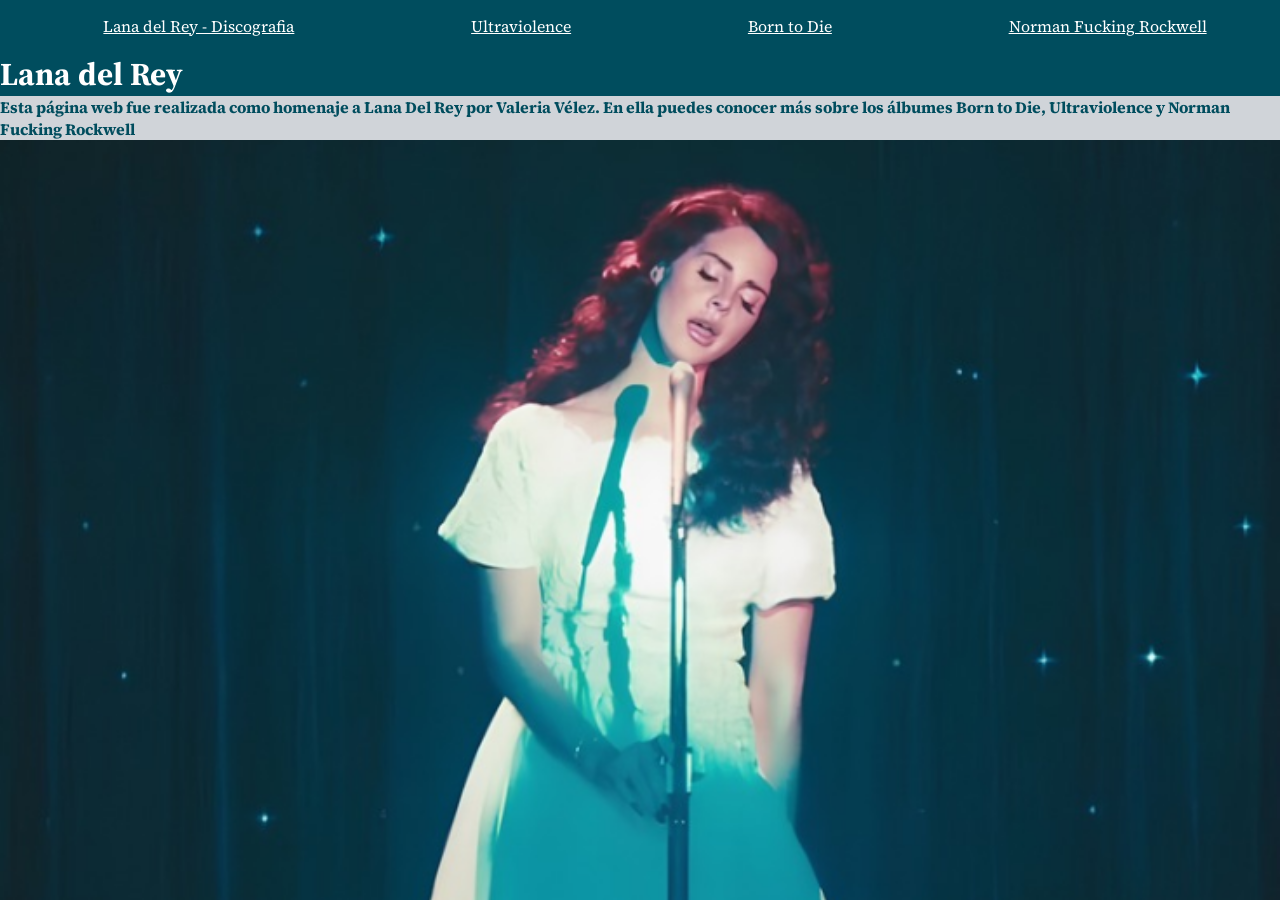
<file: index.html>
<!DOCTYPE html>
<html lang="en">
<head>
    <meta charset="UTF-8">
    <meta name="viewport" content="width=device-width, initial-scale=1.0">
    <title>Document</title>
    <link rel="preconnect" href="https://fonts.googleapis.com">
<link rel="preconnect" href="https://fonts.gstatic.com" crossorigin>
<link href="https://fonts.googleapis.com/css2?family=Playfair+Display:ital,wght@0,400..900;1,400..900&display=swap" rel="stylesheet">
    <link rel="stylesheet" href="style.css">

    
    <link rel="preconnect" href="https://fonts.googleapis.com">
<link rel="preconnect" href="https://fonts.gstatic.com" crossorigin>
<link href="https://fonts.googleapis.com/css2?family=Playfair+Display:ital,wght@0,400..900;1,400..900&family=Source+Serif+4:ital,opsz,wght@0,8..60,200..900;1,8..60,200..900&display=swap" rel="stylesheet">
</head>
<body>
    <nav>
        <a href="index.html">Lana del Rey - Discografia</a>
        <a href="Ultraviolence.html">Ultraviolence</a>
        <a href="Born to Die.html">Born to Die</a>
        <a href="Norman Fucking Rockwell.html">Norman Fucking Rockwell</a>
    </nav>
    
    <h1> Lana del Rey</h1>
    <h2>Esta página web fue realizada como homenaje a Lana Del Rey por Valeria Vélez. En ella puedes conocer más sobre los álbumes Born to Die, Ultraviolence y Norman Fucking Rockwell</h2>
    

    <h3 style="background-color: rgb (229, 233, 221);"
   
><body>
</html>
</file>
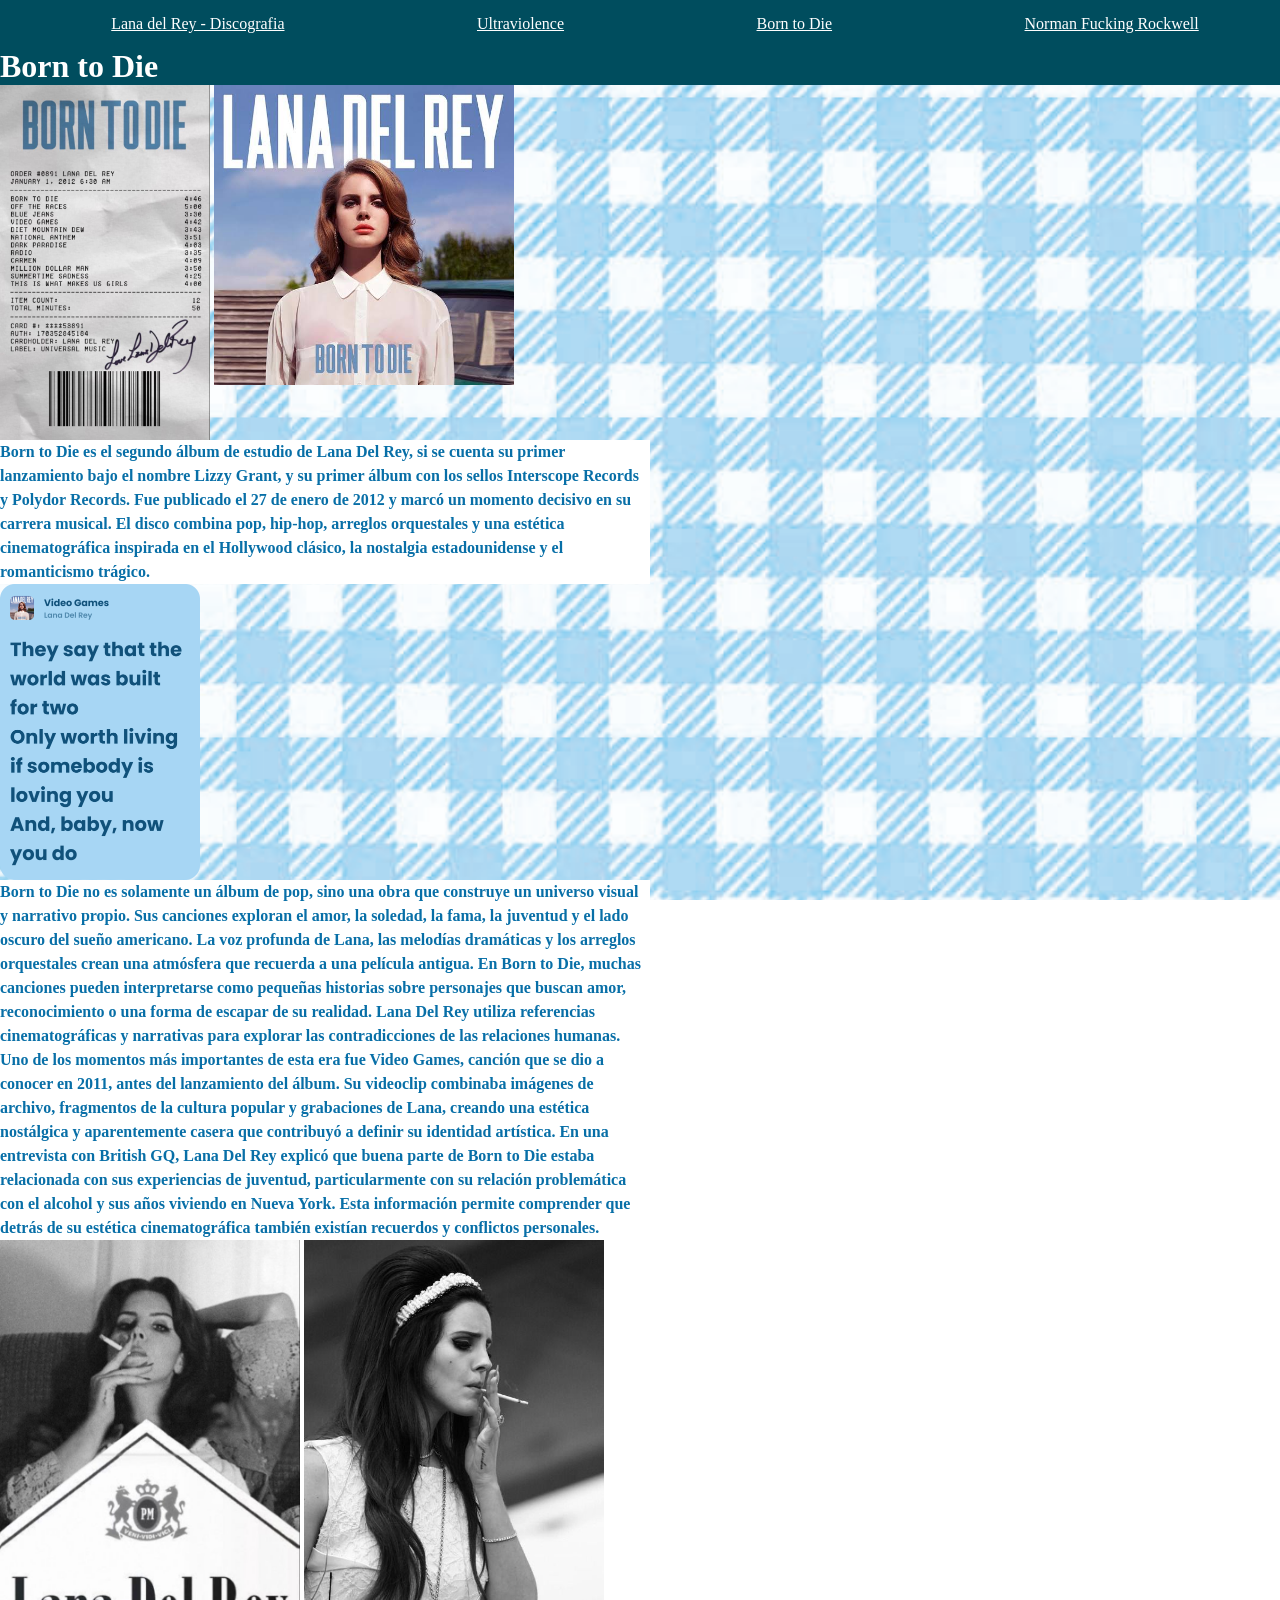
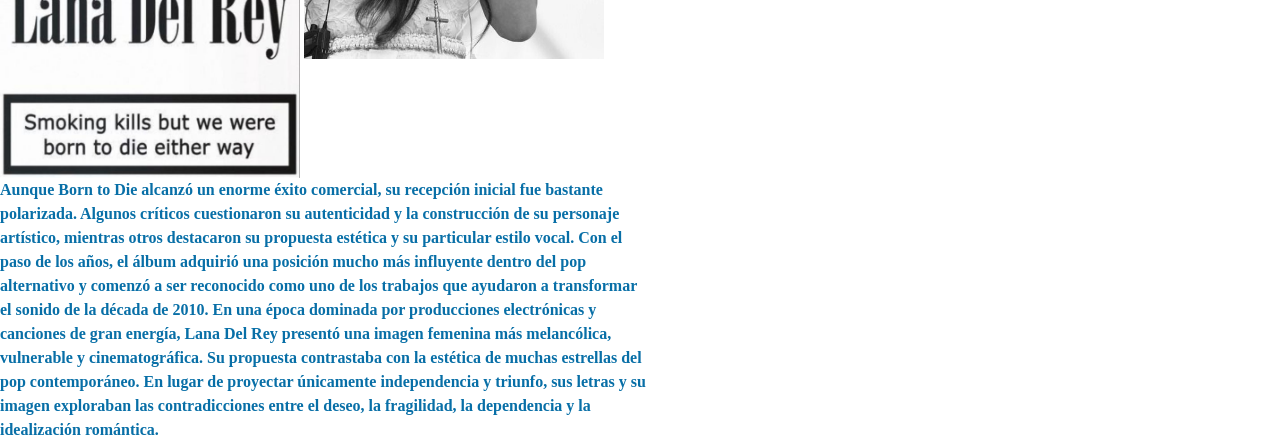
<file: Born to Die.html>
<!DOCTYPE html>
<html lang="en">
<head>
    <meta charset="UTF-8">
    <meta name="viewport" content="width=device-width, initial-scale=1.0">
    <title>Document</title>
    <link rel="stylesheet" href="style.css">
</head>
<body style="background-image: url(bluepicnic.jpg);"> 
    <nav>
          <a href="index.html">Lana del Rey - Discografia</a>
        <a href="Ultraviolence.html">Ultraviolence</a>
        <a href="Born to Die.html">Born to Die</a>
        <a href="Norman Fucking Rockwell.html">Norman Fucking Rockwell</a>


    </nav>
    <h1> Born to Die</h1>
    <img src="tracklistbtd.jpg" alt="Tracklist de Born to Die" width="210px">
<img src="portadaborntodie.jpg" alt="Portada de Born to Die" width="400px">

    <h5>Born to Die es el segundo álbum de estudio de Lana Del Rey, si se cuenta su primer lanzamiento bajo el nombre Lizzy Grant, y su primer álbum con los sellos Interscope Records y Polydor Records. Fue publicado el 27 de enero de 2012 y marcó un momento decisivo en su carrera musical. El disco combina pop, hip-hop, arreglos orquestales y una estética cinematográfica inspirada en el Hollywood clásico, la nostalgia estadounidense y el romanticismo trágico. </h5>
    <img src="videogamesquote.png" alt="cita de video games" width="200px">
    <h5>Born to Die no es solamente un álbum de pop, sino una obra que construye un universo visual y narrativo propio. Sus canciones exploran el amor, la soledad, la fama, la juventud y el lado oscuro del sueño americano. La voz profunda de Lana, las melodías dramáticas y los arreglos orquestales crean una atmósfera que recuerda a una película antigua.

En Born to Die, muchas canciones pueden interpretarse como pequeñas historias sobre personajes que buscan amor, reconocimiento o una forma de escapar de su realidad. Lana Del Rey utiliza referencias cinematográficas y narrativas para explorar las contradicciones de las relaciones humanas.

Uno de los momentos más importantes de esta era fue Video Games, canción que se dio a conocer en 2011, antes del lanzamiento del álbum. Su videoclip combinaba imágenes de archivo, fragmentos de la cultura popular y grabaciones de Lana, creando una estética nostálgica y 
aparentemente casera que contribuyó a definir su identidad artística.

En una entrevista con British GQ, Lana Del Rey explicó que buena parte de Born to Die estaba relacionada con sus experiencias de juventud, particularmente con su relación problemática con el alcohol y sus años viviendo en Nueva York. Esta información permite comprender que detrás de su estética cinematográfica también existían recuerdos y conflictos personales.</h5>
      <img src="cigarritos lana.jpg" alt="caja de cigarrillos decorados con Lana">  
<img src="fumando un cigarrillito.jpg" alt="Lana fumando" width="300px">


    <h5>Aunque Born to Die alcanzó un enorme éxito comercial, su recepción inicial fue bastante polarizada. Algunos críticos cuestionaron su autenticidad y la construcción de su personaje artístico, mientras otros destacaron su propuesta estética y su particular estilo vocal. Con el paso de los años, el álbum adquirió una posición mucho más influyente dentro del pop alternativo y comenzó a ser reconocido como uno de los trabajos que ayudaron a transformar el sonido de la década de 2010.

En una época dominada por producciones electrónicas y canciones de gran energía, Lana Del Rey presentó una imagen femenina más melancólica, vulnerable y cinematográfica. Su propuesta contrastaba con la estética de muchas estrellas del pop contemporáneo. En lugar de proyectar únicamente independencia y triunfo, sus letras y su imagen exploraban las contradicciones entre el deseo, la fragilidad, la dependencia y la idealización romántica.</h5>
   
<h5 style="text-align: left;"
><body>
</html>
</file>
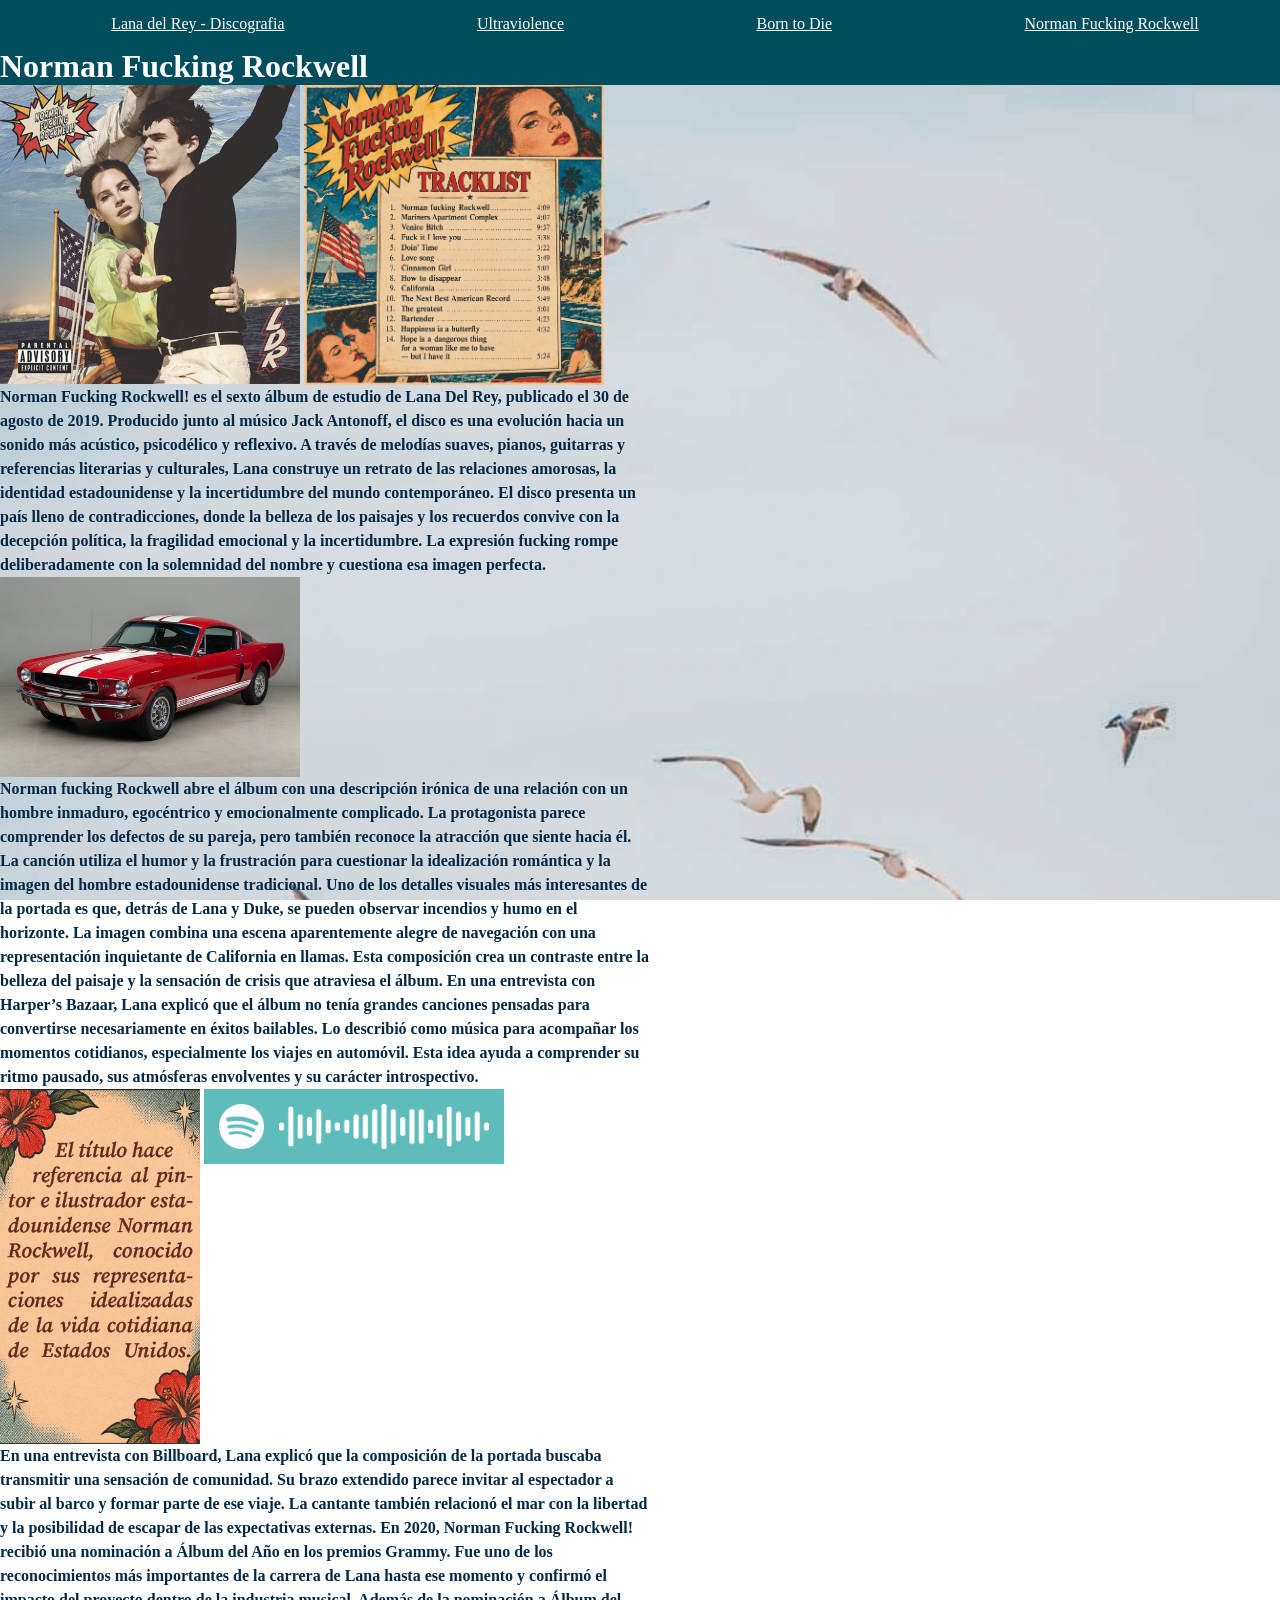
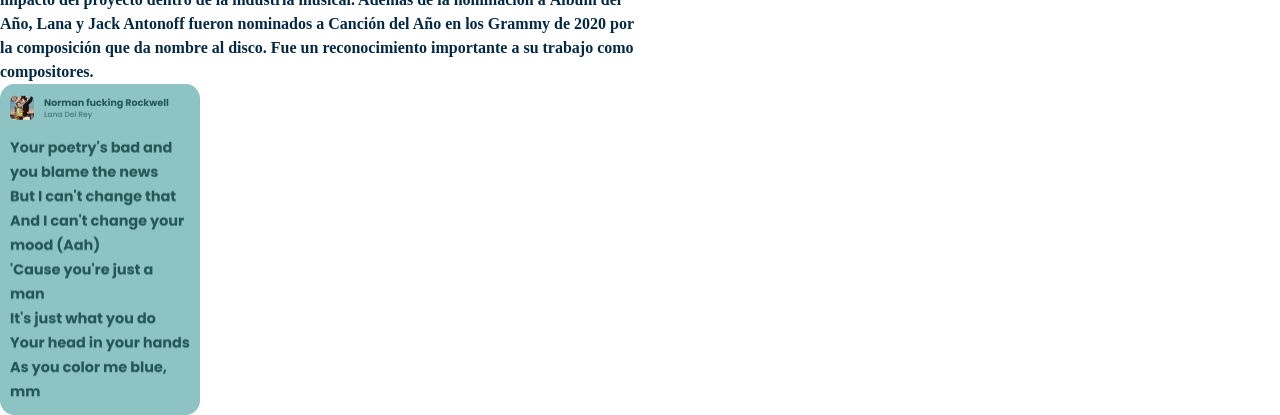
<file: Norman Fucking Rockwell.html>
<!DOCTYPE html>
<html lang="en">
<head>
    <meta charset="UTF-8">
    <meta name="viewport" content="width=device-width, initial-scale=1.0">
    <title>Document</title>
    <link rel="stylesheet" href="style.css">
</head>
<body style="background-image: url(fondogaviotas.jpg);"> 
    <nav>
    
        <a href="index.html">Lana del Rey - Discografia</a>
        <a href="Ultraviolence.html">Ultraviolence</a>
        <a href="Born to Die.html">Born to Die</a>
        <a href="Norman Fucking Rockwell.html">Norman Fucking Rockwell</a>

    </nav>
    <h1> Norman Fucking Rockwell</h1>
    <img src="portadanfm.png" alt="Portada del album Norman Fucking Rockwell">
    <img src="tracklistnorman.jpg" alt="cc" width="400px"> 

<h3>Norman Fucking Rockwell! es el sexto álbum de estudio de Lana Del Rey, publicado el 30 de agosto de 2019. Producido junto al músico Jack Antonoff, el disco es una evolución hacia un sonido más acústico, psicodélico y reflexivo. A través de melodías suaves, pianos, guitarras y referencias literarias y culturales, Lana construye un retrato de las relaciones amorosas, la identidad estadounidense y la incertidumbre del mundo contemporáneo. El disco presenta un país lleno de contradicciones, donde la belleza de los paisajes y los recuerdos convive con la decepción política, la fragilidad emocional y la incertidumbre. La expresión fucking rompe deliberadamente con la solemnidad del nombre y cuestiona esa imagen perfecta.</h3>
<img src="carro.jpg" alt="Carro americano vintage" width="300px"> 
    <h3>Norman fucking Rockwell abre el álbum con una descripción irónica de una relación con un hombre inmaduro, egocéntrico y emocionalmente complicado. La protagonista parece comprender los defectos de su pareja, pero también reconoce la atracción que siente hacia él. La canción utiliza el humor y la frustración para cuestionar la idealización romántica y la imagen del hombre estadounidense tradicional. 
        Uno de los detalles visuales más interesantes de la portada es que, detrás de Lana y Duke, se pueden observar incendios y humo en el horizonte. La imagen combina una escena aparentemente alegre de navegación con una representación inquietante de California en llamas. Esta composición crea un contraste entre la belleza del paisaje y la sensación de crisis que atraviesa el álbum.

En una entrevista con Harper’s Bazaar, Lana explicó que el álbum no tenía grandes canciones pensadas para convertirse necesariamente en éxitos bailables. Lo describió como música para acompañar los momentos cotidianos, especialmente los viajes en automóvil. Esta idea ayuda a comprender su ritmo pausado, sus atmósferas envolventes y su carácter introspectivo.
    </h3>
    <img src="exp.png" alt="Texto adicional" width="200px">
        <img src="codigonfr.jpeg" alt="codigo para escuchar album en spotify" width="3000px">
    <h3>En una entrevista con Billboard, Lana explicó que la composición de la portada buscaba transmitir una sensación de comunidad. Su brazo extendido parece invitar al espectador a subir al barco y formar parte de ese viaje. La cantante también relacionó el mar con la libertad y la posibilidad de escapar de las expectativas externas.

En 2020, Norman Fucking Rockwell! recibió una nominación a Álbum del Año en los premios Grammy. Fue uno de los reconocimientos más importantes de la carrera de Lana hasta ese momento y confirmó el impacto del proyecto dentro de la industria musical. 

Además de la nominación a Álbum del Año, Lana y Jack Antonoff fueron nominados a Canción del Año en los Grammy de 2020 por la composición que da nombre al disco. Fue un reconocimiento importante a su trabajo como compositores.</h3>
<img src="spotify1.png" alt="Fragmento de Norman Fucking Rockwell" width="200px">
    
<h3 style="text-align: left;"
><body>
</html>
</file>
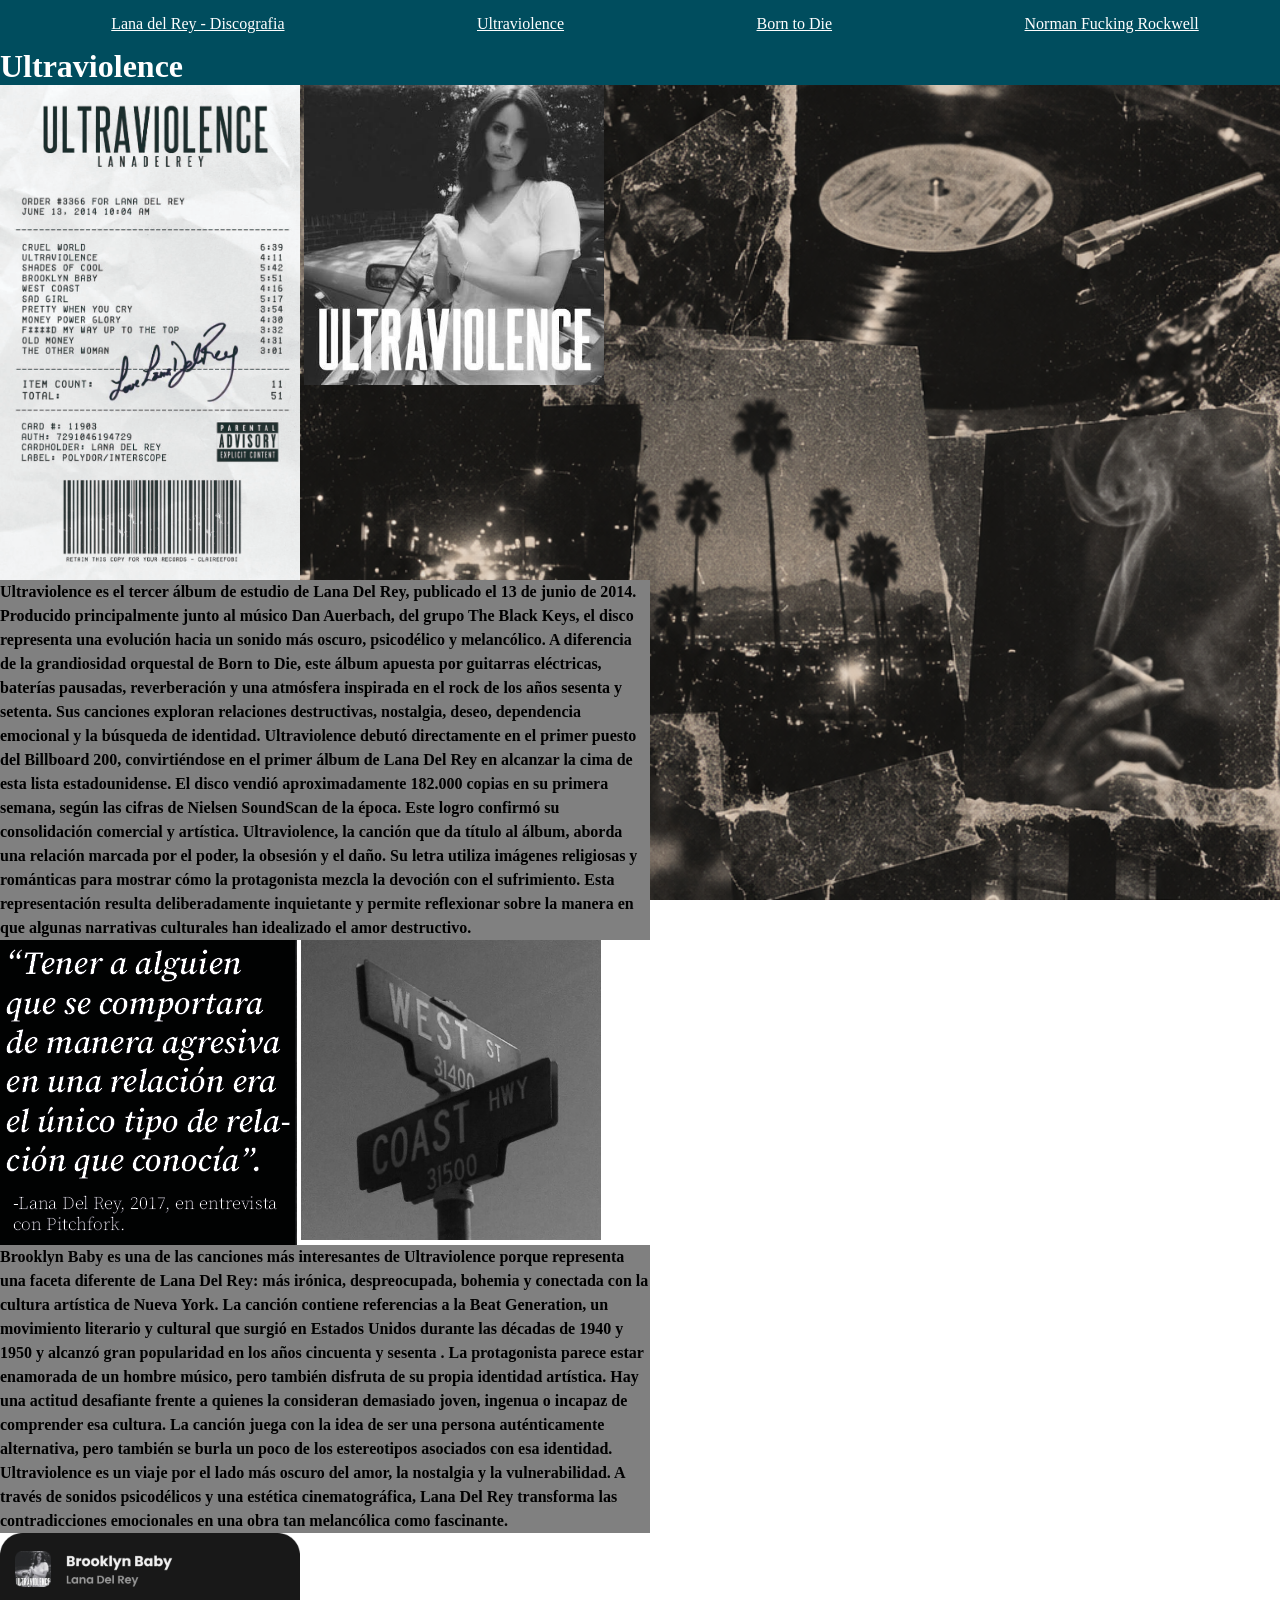
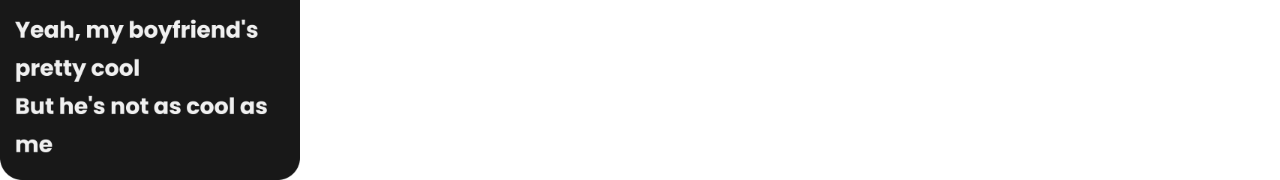
<file: Ultraviolence.html>
<!DOCTYPE html>
<html lang="en">
<head>
    <meta charset="UTF-8">
    <meta name="viewport" content="width=device-width, initial-scale=1.0">
    <title>Document</title>
    <link rel="stylesheet" href="style.css">
</head>
<body style="background-image: url(fondoultraviolence.png);"> 
    <nav>
      <a href="index.html">Lana del Rey - Discografia</a>
        <a href="Ultraviolence.html">Ultraviolence</a>
        <a href="Born to Die.html">Born to Die</a>
        <a href="Norman Fucking Rockwell.html">Norman Fucking Rockwell</a>


    </nav>
    <h1> Ultraviolence</h1>
        <img src="tracklistultraviolence.jpg" alt="Tracklist del album ultraviolence" width="300px">

    <img src="ultraviolence.jpg" alt="Portada del album Ultraviolence" width="600px">
    <h4>Ultraviolence es el tercer álbum de estudio de Lana Del Rey, publicado el 13 de junio de 2014. Producido principalmente junto al músico Dan Auerbach, del grupo The Black Keys, el disco representa una evolución hacia un sonido más oscuro, psicodélico y melancólico. A diferencia de la grandiosidad orquestal de Born to Die, este álbum apuesta por guitarras eléctricas, baterías pausadas, reverberación y una atmósfera inspirada en el rock de los años sesenta y setenta. Sus canciones exploran relaciones destructivas, nostalgia, deseo, dependencia emocional y la búsqueda de identidad.
        Ultraviolence debutó directamente en el primer puesto del Billboard 200, convirtiéndose en el primer álbum de Lana Del Rey en alcanzar la cima de esta lista estadounidense. El disco vendió aproximadamente 182.000 copias en su primera semana, según las cifras de Nielsen SoundScan de la época. Este logro confirmó su consolidación comercial y artística.

Ultraviolence, la canción que da título al álbum, aborda una relación marcada por el poder, la obsesión y el daño. Su letra utiliza imágenes religiosas y románticas para mostrar cómo la protagonista mezcla la devoción con el sufrimiento. Esta representación resulta deliberadamente inquietante y permite reflexionar sobre la manera en que algunas narrativas culturales han idealizado el amor destructivo.
</h4>
<img src="fraselana.png" alt="frase de Lana del Rey que expresa conocer solo la violencia en las relaciones">
<img src="westcoast.jpg" alt="letrero que dice west coast">    
<h4>Brooklyn Baby es una de las canciones más interesantes de Ultraviolence porque representa una faceta diferente de Lana Del Rey: más irónica, despreocupada, bohemia y conectada con la cultura artística de Nueva York. 

La canción contiene referencias a la Beat Generation, un movimiento literario y cultural que surgió en Estados Unidos durante las décadas de 1940 y 1950 y alcanzó gran popularidad en los años cincuenta y sesenta
.
La protagonista parece estar enamorada de un hombre músico, pero también disfruta de su propia identidad artística. Hay una actitud desafiante frente a quienes la consideran demasiado joven, ingenua o incapaz de comprender esa cultura.

La canción juega con la idea de ser una persona auténticamente alternativa, pero también se burla un poco de los estereotipos asociados con esa identidad.

Ultraviolence es un viaje por el lado más oscuro del amor, la nostalgia y la vulnerabilidad. A través de sonidos psicodélicos y una estética cinematográfica, Lana Del Rey transforma las contradicciones emocionales en una obra tan melancólica como fascinante.</h3>
    <img src="Brooklynbaby.png" alt="Frase de Brookln Baby que dice "Yeah my boyfriend is pretty cool but he is not as cool as me" width="300px">
   
  <h4 style="text-align: left;"
><body>
</html>
</file>
<file: style.css>
*{
    margin:0; 
    font-family: "Source Serif 4", serif;
}

h1{
    
  font-family: "Source Serif 4", serif;
    color:white;
    background-color:rgb(0, 77, 94) ;
}

h2 {
   font-family: "Source Serif 4", serif; 
    color: rgb(0, 77, 94);
    background-color: rgb(208, 212, 217);
    font-size: medium;
}
body{
    height: 100vh;

    background-image: url(fondopp.png);
    background-size: cover;
    background-position: top;
    background-attachment: fixed;
}


nav{
    background-color: rgb(0, 77, 94);
    width: 100%;
    padding: 15px;
    display: flex; 
    justify-content: space-around;
}

a{
    color: white
}


h3{ font-family:"Source Serif 4", serif; 
    color: rgb(4, 41, 70);
    font-size: medium;   
text-align: left;
background-color: rgb();
}
   

h4{
    font-family: "Source Serif 4", serif;
    Position: justify-content; 
    color: black;
    background-color: gray;
    text-align: left;
}


h5{ font-family:"Source Serif 4", serif; 
    color:rgb(8, 111, 167);
    font-size: medium;   
text-align: left;
background-color: white;
}
   


body p,
body h3 {
    width: 55%;
    max-width: 650px;
    margin-left: 0;
    margin-right: auto;
    text-align: left;
    line-height: 1.5;
    box-sizing: border-box;
}

body h4 {
    width: 55%;
    max-width: 650px;
    margin-left: 0;
    margin-right: auto;
    text-align: left;
    line-height: 1.5;
    box-sizing: border-box;
}

body h5 {
    width: 55%;
    max-width: 650px;
    margin-left: 0;
    margin-right: auto;
    text-align: left;
    line-height: 1.5;
    box-sizing: border-box;
}


body img {
    max-width: 300px;
    height: auto;
    vertical-align: top;
}
</file>
